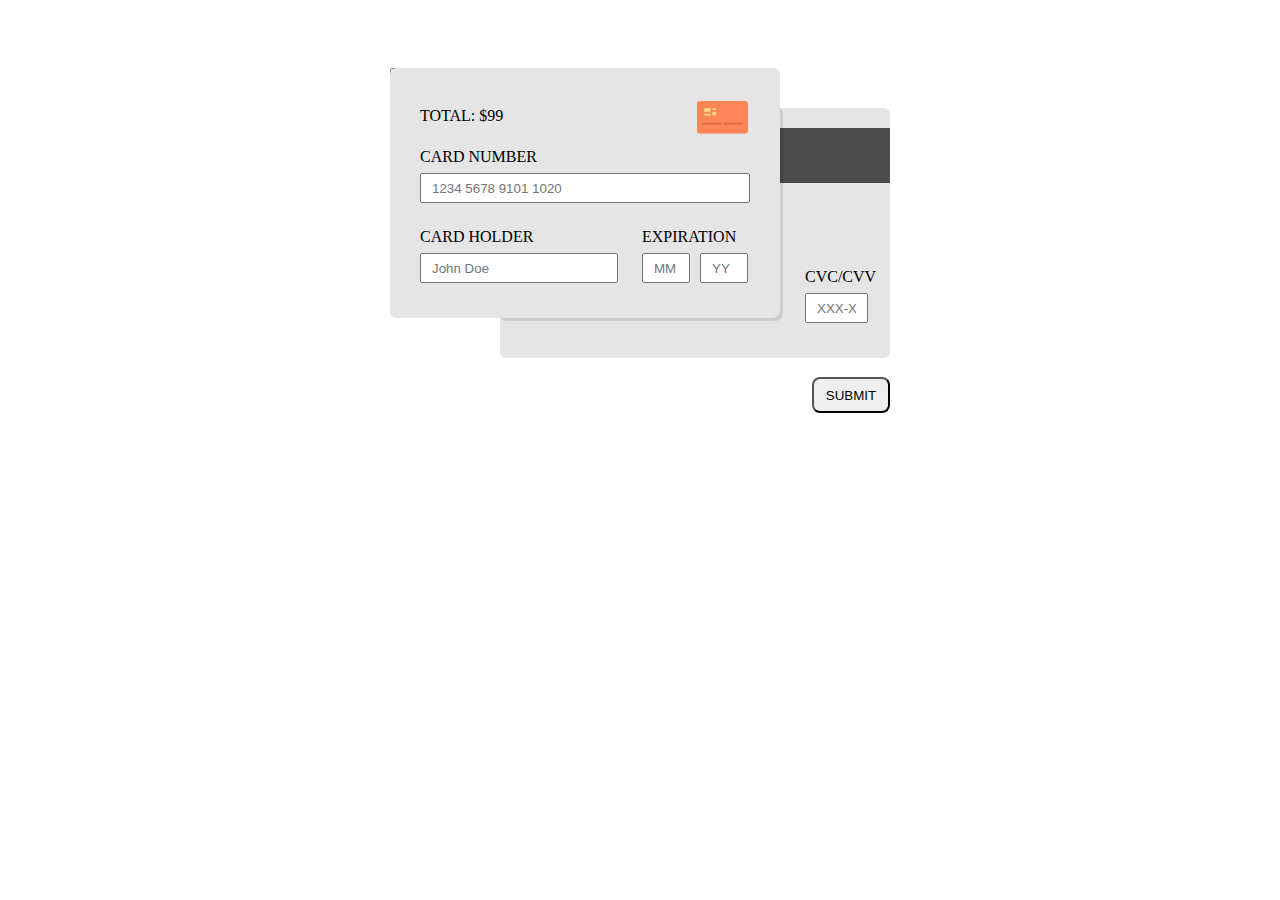
<file: creditcard/index.html>
<!DOCTYPE html>
<html lang="en">

<head>
  <meta charset="UTF-8">
  <meta name="viewport" content="width=device-width, initial-scale=1.0">
  <title>Credit Card Form</title>
  <meta name="description" content="Credit Card website">
  <link rel="stylesheet" href="styles.css">
  <link rel="icon" href="favicon.svg">
  <meta name="author" content="Sean Durand">
</head>

<body>
  <div id="container">
    <div id="front-card">
      <div id="shadow"></div>
      <div id="image-container">
        <span id="total">Total: $99</span>
        <img class="card-image"
          src="[data-uri]"
          height="55px">
      </div>
      <label for="number">Card Number</label>
      <input type="text" id="number" placeholder="1234 5678 9101 1020" maxlength="16" required>
      <div id="name-container">
        <label for="name">Card Holder</label>
        <input type="text" id="name" placeholder="John Doe" required />
      </div>
      <div id="exp-container">
        <label for="exp">
          Expiration
        </label>
        <input id="month" type="text" placeholder="MM" maxlength="2" required>
        <input id="year" type="text" placeholder="YY" maxlength="2" required>
      </div>
      <div id="cvc-container">
        <label for="cvc"> CVC/CVV</label>
        <input id="cvc" placeholder="XXX-X" type="text" minlength="3" maxlength="4" required>
      </div>
    </div>
    <div id="back-card">
      <div id="stripe">
      </div>
    </div>
    <input type="text" id="token" />
    <button type="button" id="submit-btn">Submit</button>
  </div>
</body>

</html>
</file>
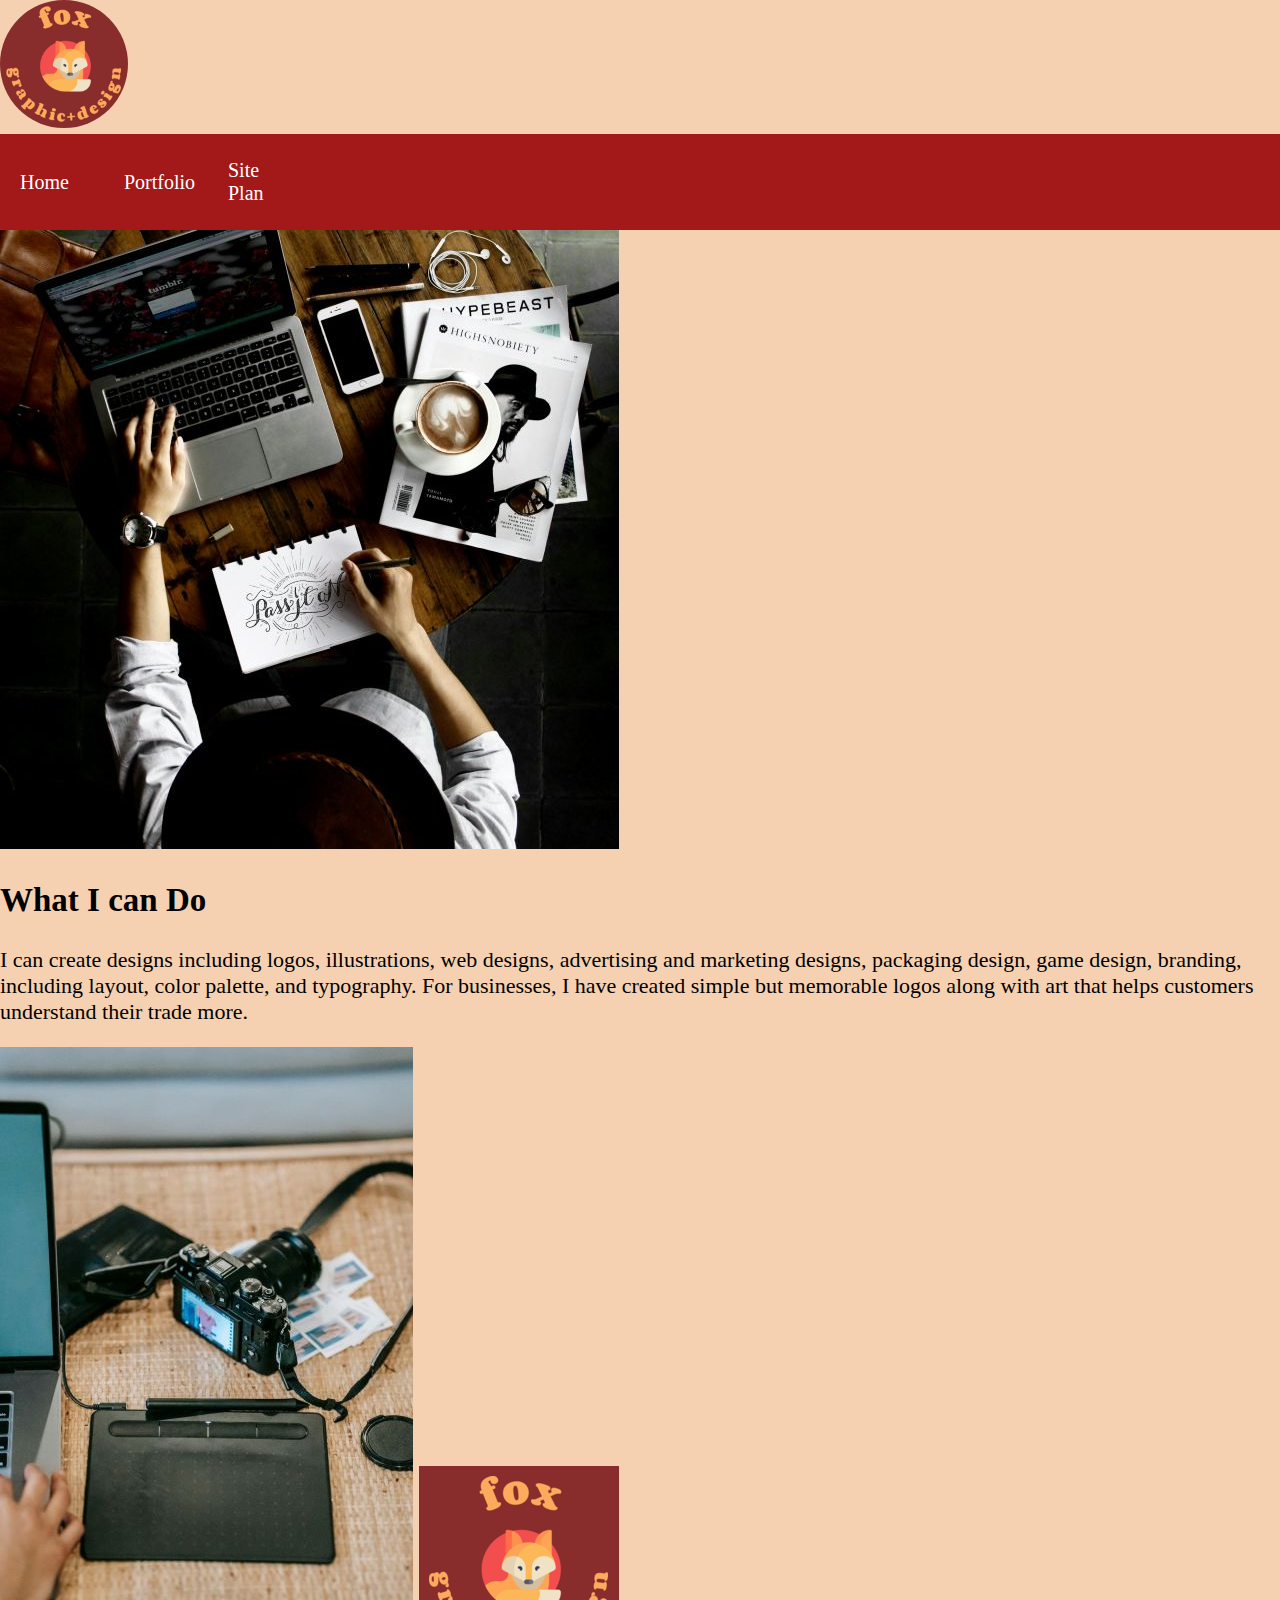
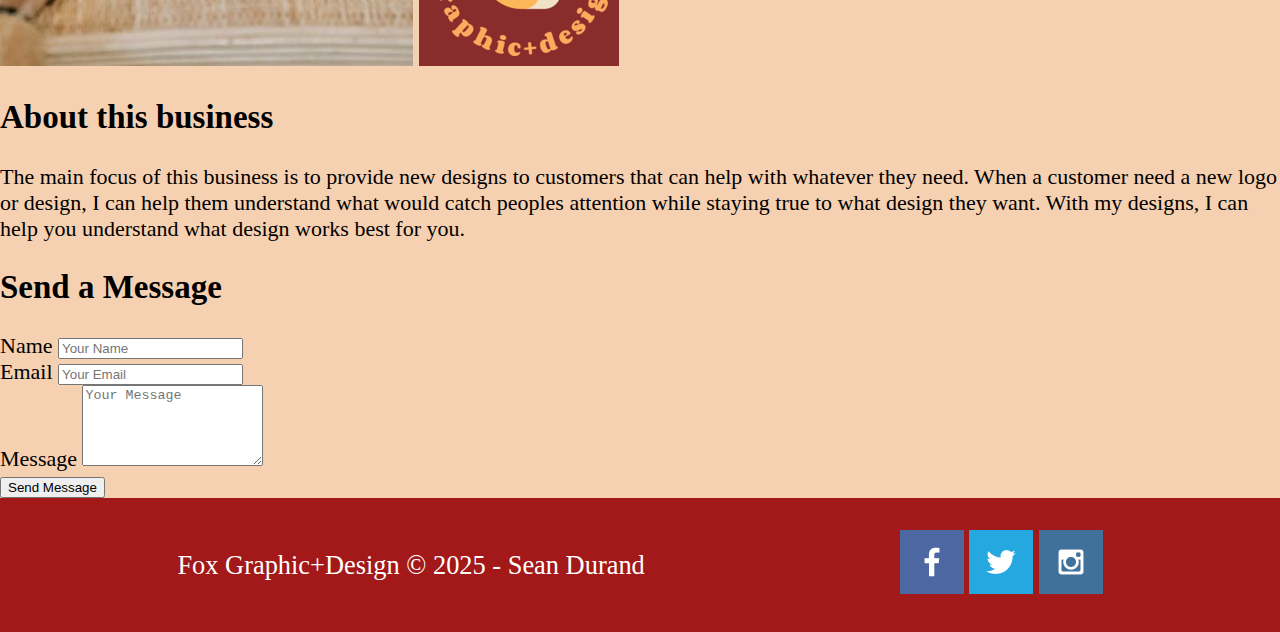
<file: foxgraphic+design/index.html>
<!DOCTYPE html>
<html lang="en">
<head>
    <meta charset="UTF-8">
    <meta http-equiv="X-UA-Compatible" content="IE=edge">
    <meta name="viewport" content="width=device-width, initial-scale=1.0">
    <title>Fox Graphic+Design | Home</title>
    <link rel="stylesheet" href="styles.css">
    <script src="main.js" defer></script>
</head>
<body>
    <div id="content">  
        <header>
            <a id="logo_link" href="index.html">
                <img class="logo" src="images/logo.png"  alt="Fox Graphic+Design"> 
            </a>
            <nav>
                <a href="index.html">Home</a>
                <a href="portfolio.html">Portfolio</a>
                <a href="site-plan.html">Site Plan</a>
            </nav>
        </header>
        </div>
        <main class="home-grid">
                <img class="logo-img" src="images\pexels-knownasovan-57690.jpg" alt="Logo design">
                <h2>What I can Do</h2>
                <p>I can create designs including logos, illustrations, web designs, advertising and marketing designs, packaging design, game design, branding, including layout, color palette, and typography. For businesses, I have created simple but memorable logos along with art that helps customers understand their trade more.
                </p>
                <img class="graphic-img" src="images/pexels-liza-summer-6347954.jpg" alt="Graphic+Design">
                <img class="icon" src="images/logo.png" alt="Company logo">
                <h2>About this business</h2>
                <p>The main focus of this business is to provide new designs to customers that can help with whatever they need.
                     When a customer need a new logo or design, I can help them understand what would catch peoples attention while staying true to what design they want. With my designs, I can help you understand what design works best for you.
                </p>
            </section>
        </div>
        
        <div class="contact">
        <h2>Send a Message</h2>
        <form id="sendmessage">
        <div class="messagename">
              <label for="name">Name</label>
              <input type="text"
                    id="name" 
                   name="name"  
                   placeholder="Your Name" required>
         <span class="unfinishedmessage" id="nameisunfinished"></span>
        </div>

        <div class="messageemail">
                <label for="email">Email</label>
                <input type="email"
                    id="emailaddress" 
                    name="email" 
                       placeholder="Your Email" required>
                <span class="unfinishedmessage" id="emailisunfinished"></span>
        </div>

        <div class="form-group">
                <label for="message">Message</label>
                <textarea id="message" 
                          name="message" 
                          placeholder="Your Message" 
                          rows="5" required></textarea>
                <span class="unfinishedmessage" 
                      id="messageisunfinished"></span>
        </div>
            <button type="submit" 
                    class="submit-button">
              Send Message
            </button>
        </form>
        </div>
            <footer>
            <p>Fox Graphic+Design &copy; 2025 - Sean Durand</p>
            <div class="social">
                <a href="https://facebook.com" target="_blank">
                    <img src="images/facebook.png" alt="fb icon">
                </a>
                <a href="https://twitter.com" target="_blank">
                    <img src="images/twitter.png" alt="twitter icon">
                </a>
                <a href="https://instagram.com" target="_blank">
                    <img src="images/instagram.png" alt="instagram icon">
                </a>
            </div>
        </footer>
    </div>
</body>
</html>
</file>
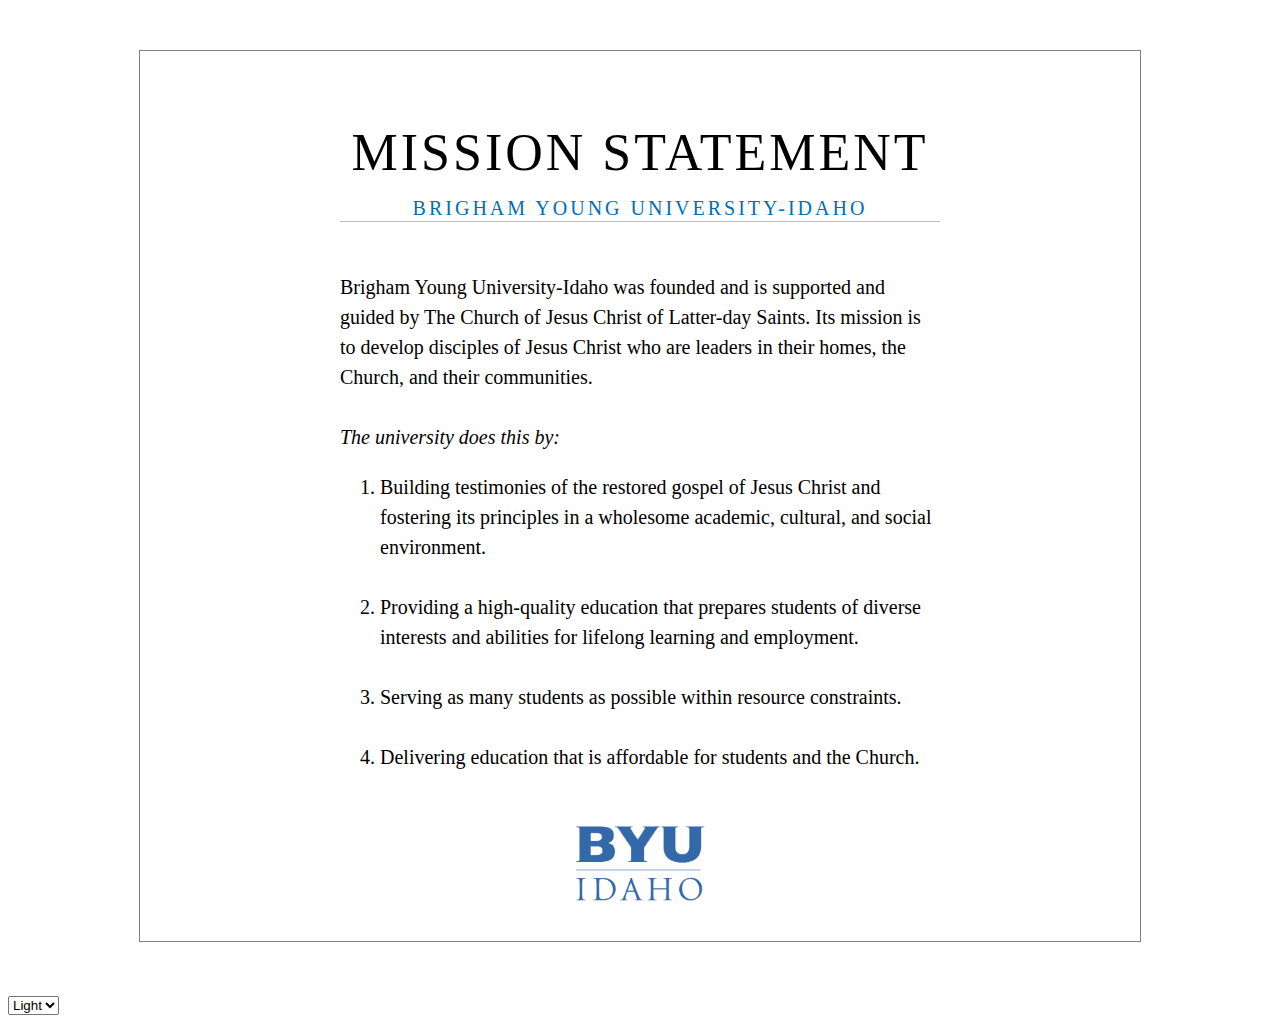
<file: mission/index.html>
<!DOCTYPE html>
<html lang="en">
<head>
    <meta charset="UTF-8">
    <meta name="viewport" content="width=device-width, initial-scale=1.0">
    <meta name="author" content="Joshua Martinez">
    <meta name="description" content="The BYU-I Mission Statement for my WDD130 class at BYU Idaho">
    <link rel="stylesheet" href="style.css">
    <title>WDD131 - Sean Durand</title>
</head>
<body>
<div>
<header>
    <p id=ms>MISSION STATEMENT</p>
    <p id="byui">BRIGHAM YOUNG UNIVERSITY-IDAHO</p>
</header>
<main>
    <p><br>Brigham Young University-Idaho was founded and is supported and<br>guided by The Church of Jesus Christ of Latter-day Saints. Its mission is<br>to develop disciples of Jesus Christ who are leaders in their homes, the<br>Church, and their communities.
<br><br><i>The university does this by:</i></p>
<ol>
    <li>Building testimonies of the restored gospel of Jesus Christ and<br>fostering its principles in a wholesome academic, cultural, and social<br>environment.<br><span class="invisible">-</span></li>
    <li>Providing a high-quality education that prepares students of diverse<br>interests and abilities for lifelong learning and employment.<br><span class="invisible">-</span></li>
    <li>Serving as many students as possible within resource constraints.<br><span class="invisible">-</span></li>
    <li>Delivering education that is affordable for students and the Church.<br><span class="invisible">-</span></li>
</ol>
</main>
<footer>
    <img src="byui-logo_blue.webp" alt="BYUI Logo"/> 
</footer>
</div>
<select>
    <option value="Light">Light</option><option value="Dark">Dark</option>
</select>
</body>
<script type="text/javascript" src="mission.js"></script>
</html>
</file>
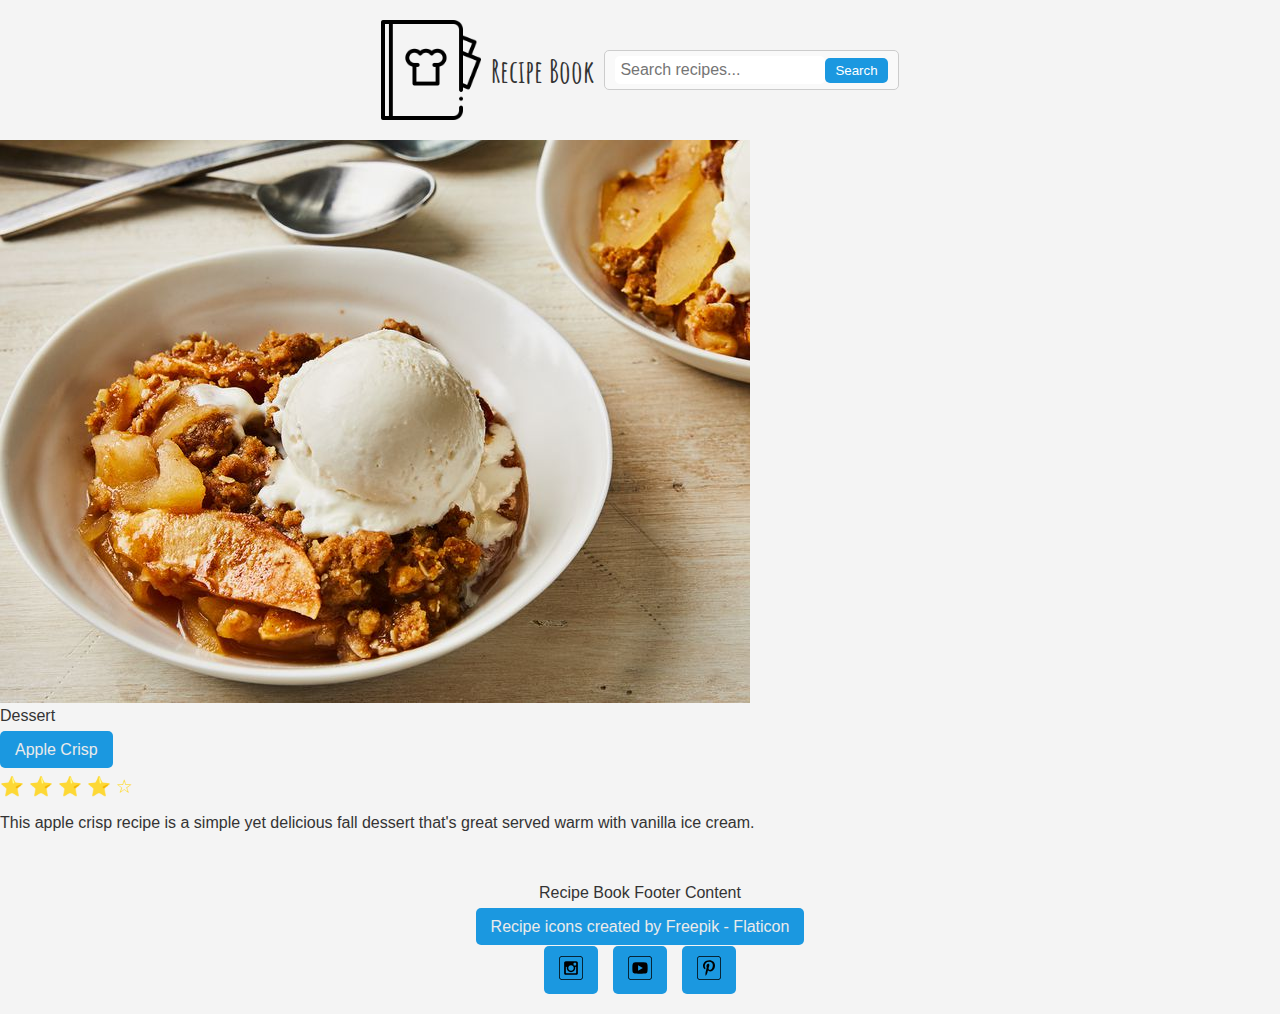
<file: recipes/index.html>
<!DOCTYPE html>
<html lang="en">
<head>
    <meta charset="UTF-8">
    <meta name="viewport" content="width=device-width, initial-scale=1.0">
    <meta http-equiv="X-UA-Compatible" content="ie=edge">
    <title>Recipe Book</title>
    <link rel="stylesheet" href="recipes.css">
    <script src="main.js" type="module"></script>
    <meta property="og:title" content="Recipe Book">
    <meta property="og:type" content="website" />
    <meta property="og:description" content="Website to find some great recipes!">
    <meta property="og:image" content="https://www.flaticon.com/free-icons/recipe">
    <meta property="og:url" content="https://rosyauto7410209.github.io/wdd131/recipes/index.html">
    <meta name="twitter:card" content="summary_large_image">
</head>
<body>
    <header>
        <img src="images/recipe-book.png" alt="Recipe Book Logo" class="logo">
        <h1>Recipe Book</h1>
        <form id="search-form" action="#" method="GET">
            <input type="text" id="search-input" placeholder="Search recipes..." aria-label="Search recipes">
            <button type="submit" aria-label="Submit search">Search</button>
        </form>
    </header>
<div class="container">
    <main>
        </div>
        <div id="recipecontainer">
            <img src="images/apple-crisp.jpg" alt="Picture of apple crisp">
            <div id="recipeinfo">
                <div id="tagscontainer">
                    <div class="tag">Dessert</div>
                </div>
                <p id="recipename"><a  href="#">
                    Apple Crisp
                </a></p>
                <span
                    class="rating"
                    role="img"
                    aria-label="Rating: 4 out of 5 stars"
                >
                    <span aria-hidden="true" class="icon-star">⭐</span>
                    <span aria-hidden="true" class="icon-star">⭐</span>
                    <span aria-hidden="true" class="icon-star">⭐</span>
                    <span aria-hidden="true" class="icon-star-empty">⭐</span>
                    <span aria-hidden="true" class="icon-star-empty">☆</span>
                </span>
                <p id="recipedescription">This apple crisp recipe is a simple yet delicious fall dessert that's great served warm with vanilla ice cream.</p>
            </div>
        </div>
    </main>
</div>

    <!-- Footer Section -->
    <footer>
        <p>Recipe Book Footer Content</p>
        <p><a href="https://www.flaticon.com/free-icons/recipe" title="recipe icons">Recipe icons created by Freepik - Flaticon</a></p>
        <div class="social">
            <a href="#"><img src="images/instagram_icon.svg" alt="Instagram Icon"></a>
            <a href="#"><img src="images/youtube_icon.svg" alt="YouTube Icon"></a>
            <a href="#"><img src="images/pinterest_icon.svg" alt="Pinterest Icon"></a>
        </div>
    </footer>

    
    <script src="main.js" type="module"></script>
    <script src="recipes.mjs" type="module"></script>

</body>
</html>
</file>
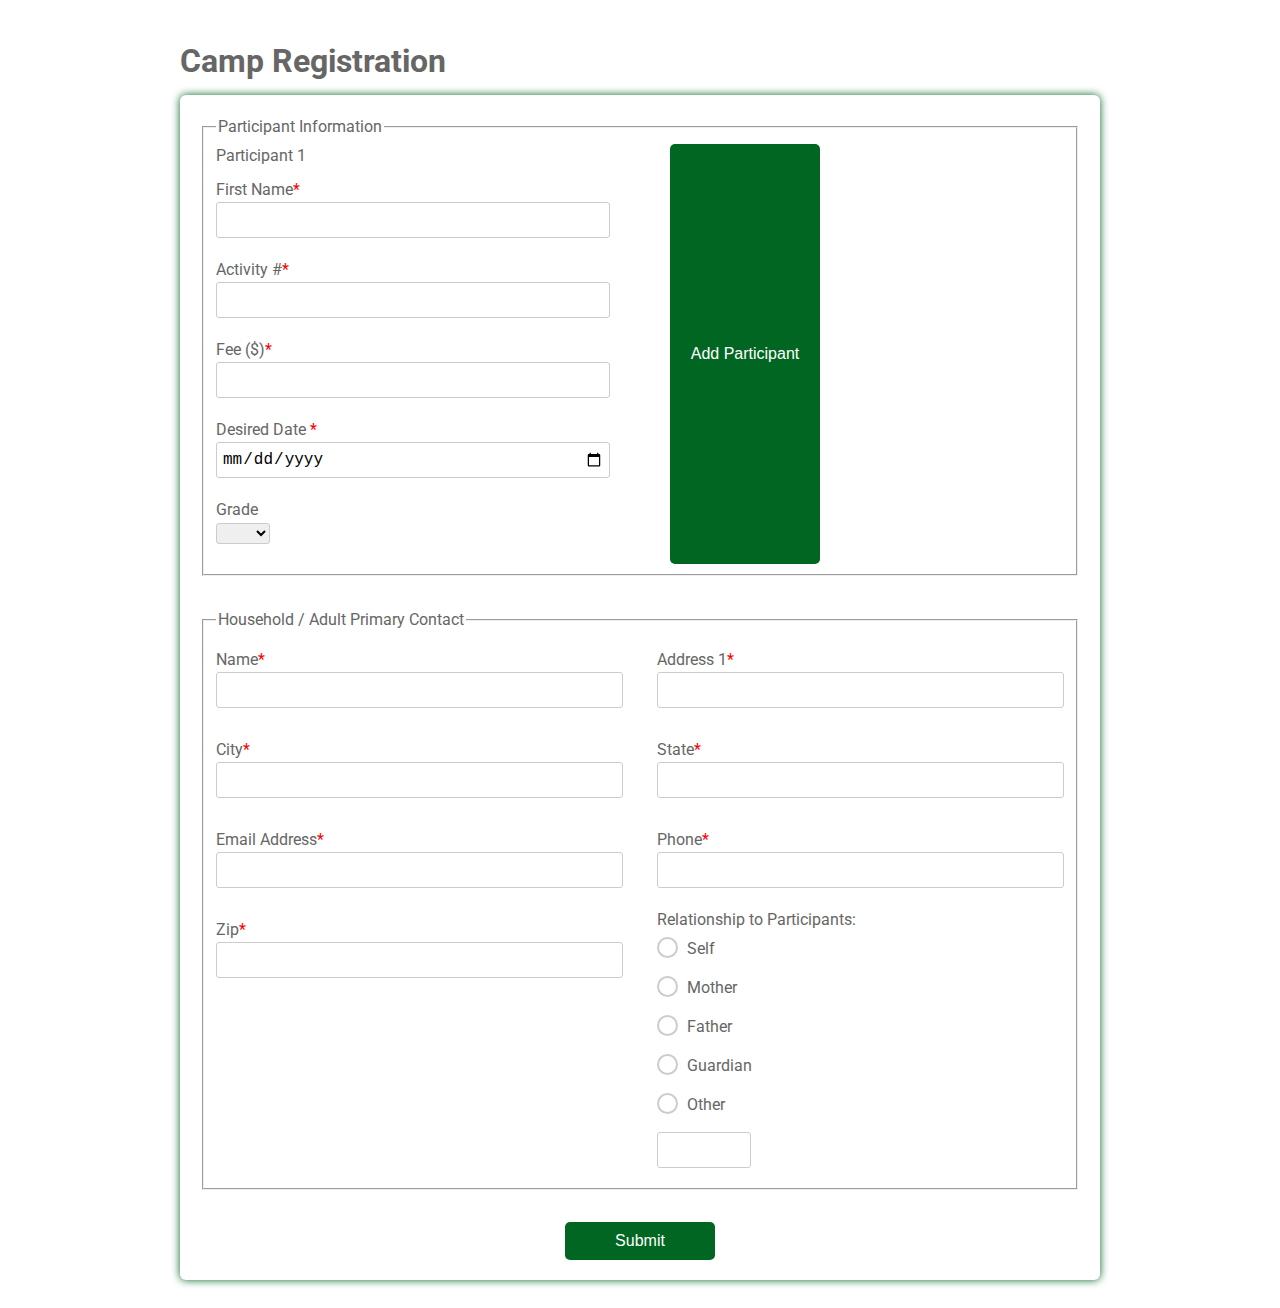
<file: register/index.htm>
<!DOCTYPE html>
<html>
  <!-- Example based off of https://www.w3docs.com/learn-html/html-form-templates.html -->
  <head>
    <title>Camp Registration</title>
    <link
      href="https://fonts.googleapis.com/css?family=Roboto:300,400,500,700"
      rel="stylesheet"
    />
    <link rel="stylesheet" href="register.css" />
  </head>
  <body>
    <div class="testbox">
      <h1>Camp Registration</h1>
      <form>
        <fieldset class="participants">
          <legend>Participant Information</legend>
          <section class="participant1">
            <p>Participant 1</p>
            <div class="item">
              <label for="fname"> First Name<span>*</span></label>
              <input id="fname" type="text" name="fname" value="" required />
            </div>
            <div class="item activities">
              <label for="activity">Activity #<span>*</span></label>
              <input id="activity" type="text" name="activity" />
            </div>
            <div class="item">
              <label for="fee">Fee ($)<span>*</span></label>
              <input id="fee" type="number" name="fee" />
            </div>
            <div class="item">
              <label for="date">Desired Date <span>*</span></label>
              <input id="date" type="date" name="date" />
            </div>
            <div class="item">
              <p>Grade</p>
              <select>
                <option selected value="" disabled selected></option>
                <option value="1">1st</option>
                <option value="2">2nd</option>
                <option value="3">3rd</option>
                <option value="4">4th</option>
                <option value="5">5th</option>
                <option value="6">6th</option>
                <option value="7">7th</option>
                <option value="8">8th</option>
                <option value="9">9th</option>
                <option value="10">10th</option>
                <option value="11">11th</option>
                <option value="12">12th</option>
              </select>
            </div>
          </section>
          <button type="button" id="add">Add Participant</button>
        </fieldset>

        <fieldset>
          <legend>Household / Adult Primary Contact</legend>
          <div class="columns">
            <div class="item">
              <label for="adult_name">Name<span>*</span></label>
              <input id="adult_name" type="text" name="adult_name" />
            </div>

            <div class="item">
              <label for="address1">Address 1<span>*</span></label>
              <input id="address1" type="text" name="address1" />
            </div>

            <div class="item">
              <label for="city">City<span>*</span></label>
              <input id="city" type="text" name="city" />
            </div>
            <div class="item">
              <label for="state">State<span>*</span></label>
              <input id="state" type="text" name="state" />
            </div>
            <div class="item">
              <label for="eaddress">Email Address<span>*</span></label>
              <input id="eaddress" type="text" name="eaddress" />
            </div>
            <div class="item">
              <label for="phone">Phone<span>*</span></label>
              <input id="phone" type="tel" name="phone" />
            </div>
            <div class="item">
              <label for="zip">Zip<span>*</span></label>
              <input id="zip" type="text" name="zip" />
            </div>

            <div class="question">
              <label>Relationship to Participants:</label>
              <div class="question-answer">
                <div>
                  <input
                    type="radio"
                    value="self"
                    id="radio_3"
                    name="relationship"
                  />
                  <label for="radio_3" class="radio"><span>Self</span></label>
                </div>
                <div>
                  <input
                    type="radio"
                    value="mother"
                    id="radio_4"
                    name="relationship"
                  />
                  <label for="radio_4" class="radio"><span>Mother</span></label>
                </div>
                <div>
                  <input
                    type="radio"
                    value="father"
                    id="radio_5"
                    name="relationship"
                  />
                  <label for="radio_5" class="radio"><span>Father</span></label>
                </div>
                <div>
                  <input
                    type="radio"
                    value="guardian"
                    id="radio_6"
                    name="relationship"
                  />
                  <label for="radio_6" class="radio"
                    ><span>Guardian</span></label
                  >
                </div>
                <div>
                  <input
                    type="radio"
                    value="other"
                    id="radio_7"
                    name="relationship"
                  />
                  <label for="radio_7" class="radio"><span>Other</span></label>
                  <input type="text" />
                </div>
              </div>
            </div>
          </div>
        </fieldset>
        <div class="btn-block">
          <button type="submit" id="submitButton">Submit</button>
        </div>
      </form>
      <section id="summary"></section>
    </div>
  </body>
</html>
</file>
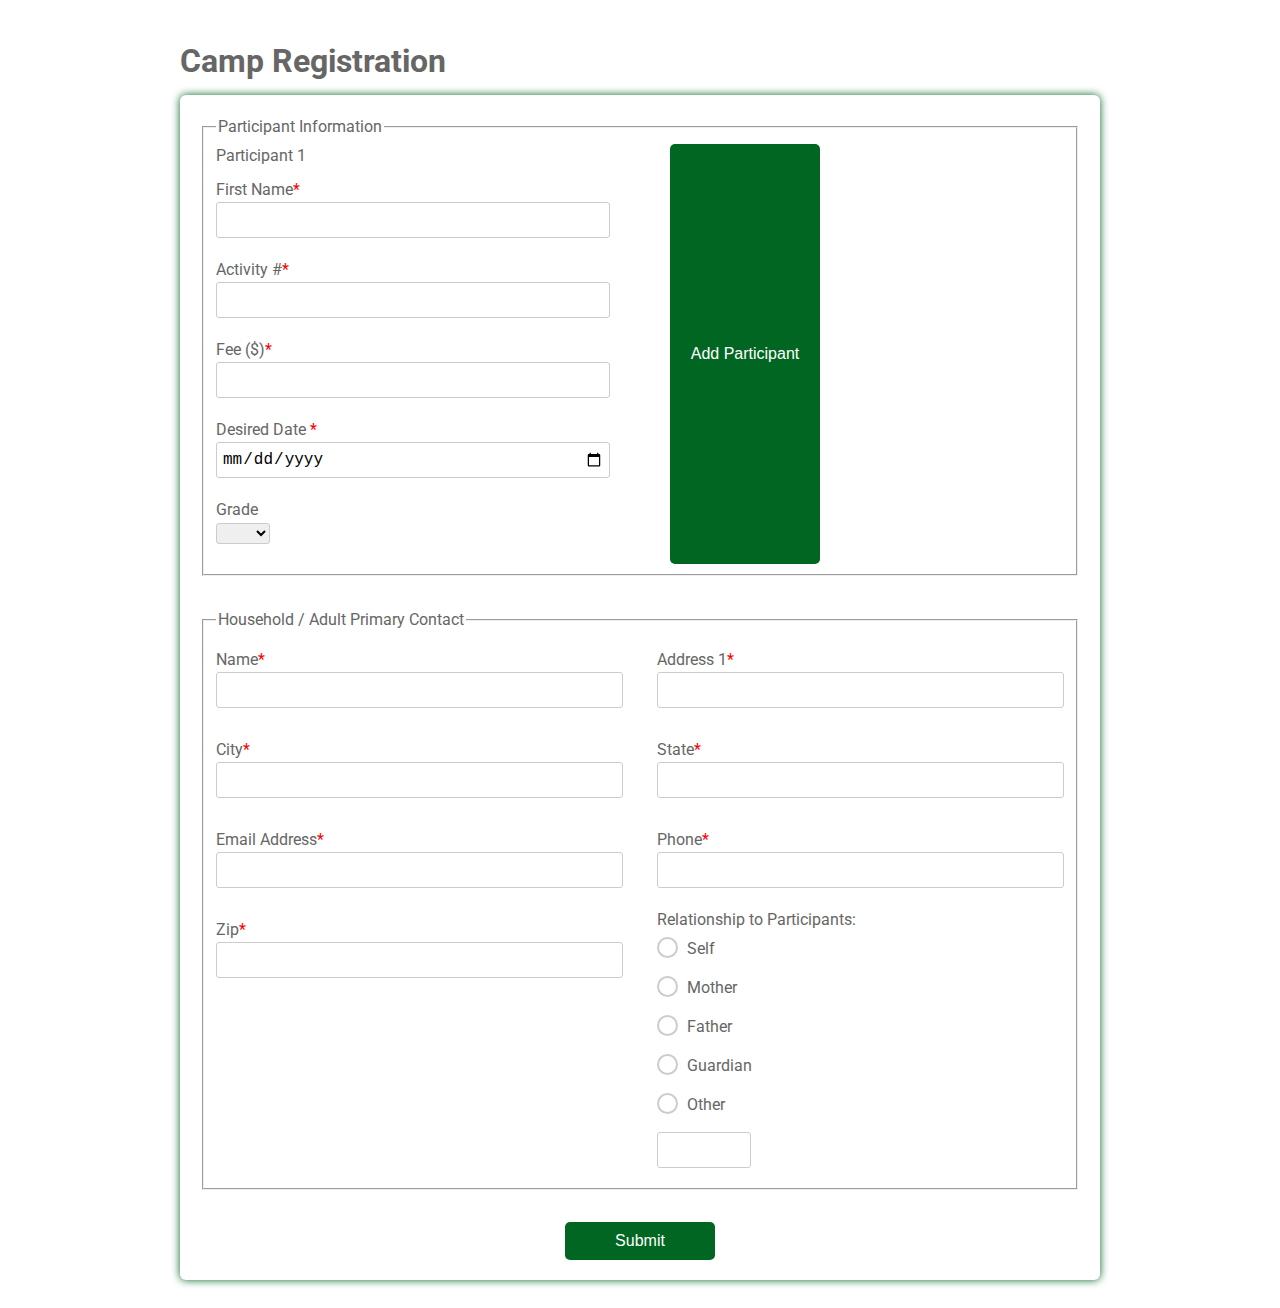
<file: register/index.html>
<!DOCTYPE html>
<html>
  <head>
    <title>Camp Registration</title>
    <link
      href="https://fonts.googleapis.com/css?family=Roboto:300,400,500,700"
      rel="stylesheet"/>
    <link rel="stylesheet" href="register.css" />
    <script src="register.js"></script>
  </head>
  <body>
    <div class="testbox">
      <h1>Camp Registration</h1>
      <form>
        <fieldset class="participants">
          <legend>Participant Information</legend>
          <section class="participant1">
            <p>Participant 1</p>
            <div class="item">
              <label for="fname"> First Name<span>*</span></label>
              <input id="fname" type="text" name="fname" value="" required />
            </div>
            <div class="item activities">
              <label for="activity">Activity #<span>*</span></label>
              <input id="activity" type="text" name="activity" />
            </div>
            <div class="item">
              <label for="fee">Fee ($)<span>*</span></label>
              <input id="fee" type="number" name="fee" />
            </div>
            <div class="item">
              <label for="date">Desired Date <span>*</span></label>
              <input id="date" type="date" name="date" />
            </div>
            <div class="item">
              <p>Grade</p>
              <select>
                <option selected value="" disabled selected></option>
                <option value="1">1st</option>
                <option value="2">2nd</option>
                <option value="3">3rd</option>
                <option value="4">4th</option>
                <option value="5">5th</option>
                <option value="6">6th</option>
                <option value="7">7th</option>
                <option value="8">8th</option>
                <option value="9">9th</option>
                <option value="10">10th</option>
                <option value="11">11th</option>
                <option value="12">12th</option>
              </select>
            </div>
          </section>
          <button type="button" id="addperson">Add Participant</button>
        </fieldset>

        <fieldset>
          <legend>Household / Adult Primary Contact</legend>
          <div class="columns">
            <div class="item">
              <label for="adult_name">Name<span>*</span></label>
              <input id="adult_name" type="text" name="adult_name" />
            </div>

            <div class="item">
              <label for="address1">Address 1<span>*</span></label>
              <input id="address1" type="text" name="address1" />
            </div>

            <div class="item">
              <label for="city">City<span>*</span></label>
              <input id="city" type="text" name="city" />
            </div>
            <div class="item">
              <label for="state">State<span>*</span></label>
              <input id="state" type="text" name="state" />
            </div>
            <div class="item">
              <label for="eaddress">Email Address<span>*</span></label>
              <input id="eaddress" type="text" name="eaddress" />
            </div>
            <div class="item">
              <label for="phone">Phone<span>*</span></label>
              <input id="phone" type="tel" name="phone" />
            </div>
            <div class="item">
              <label for="zip">Zip<span>*</span></label>
              <input id="zip" type="text" name="zip" />
            </div>

            <div class="question">
              <label>Relationship to Participants:</label>
              <div class="question-answer">
                <div>
                  <input
                    type="radio"
                    value="self"
                    id="radio_3"
                    name="relationship"
                  />
                  <label for="radio_3" class="radio"><span>Self</span></label>
                </div>
                <div>
                  <input
                    type="radio"
                    value="mother"
                    id="radio_4"
                    name="relationship"
                  />
                  <label for="radio_4" class="radio"><span>Mother</span></label>
                </div>
                <div>
                  <input
                    type="radio"
                    value="father"
                    id="radio_5"
                    name="relationship"
                  />
                  <label for="radio_5" class="radio"><span>Father</span></label>
                </div>
                <div>
                  <input
                    type="radio"
                    value="guardian"
                    id="radio_6"
                    name="relationship"
                  />
                  <label for="radio_6" class="radio"
                    ><span>Guardian</span></label
                  >
                </div>
                <div>
                  <input
                    type="radio"
                    value="other"
                    id="radio_7"
                    name="relationship"
                  />
                  <label for="radio_7" class="radio"><span>Other</span></label>
                  <input type="text" />
                </div>
              </div>
            </div>
          </div>
        </fieldset>
        <div class="btn-block">
          <button type="submit" id="submitButton">Submit</button>
        </div>
      </form>
      <section id="summary"></section>
    </div>
  </body>
</html>
</file>
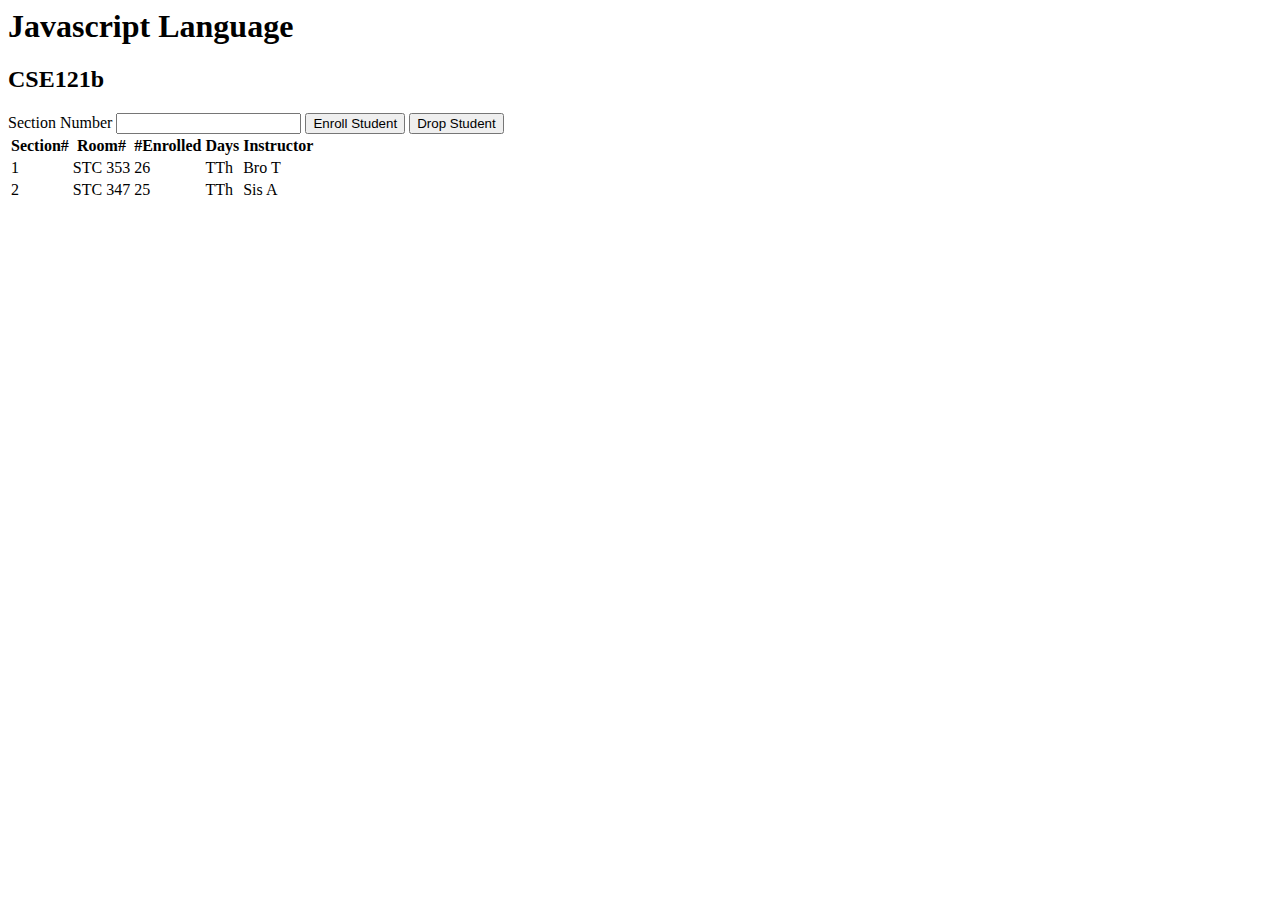
<file: courses.html>
<html lang="en">
  <head>
    <meta charset="UTF-8" />
    <meta http-equiv="X-UA-Compatible" content="IE=edge" />
    <meta name="viewport" content="width=device-width, initial-scale=1.0" />
    <title>Courses and sections</title>
    <script src="courses.js" defer></script>
  </head>
  <body>
    <h1 id="courseName"></h1>
    <h2 id="courseCode"></h2>
    <label for="sectionNumber">Section Number</label>
    <input id="sectionNumber" />
    <button id="enrollStudent">Enroll Student</button>
    <button id="dropStudent">Drop Student</button>

    <table>
      <thead>
        <tr>
          <th>Section#</th>
          <th>Room#</th>
          <th>#Enrolled</th>
          <th>Days</th>
          <th>Instructor</th>
        </tr>
      </thead>
      <tbody id="sections"></tbody>
    </table>
  </body>
</html>
</file>
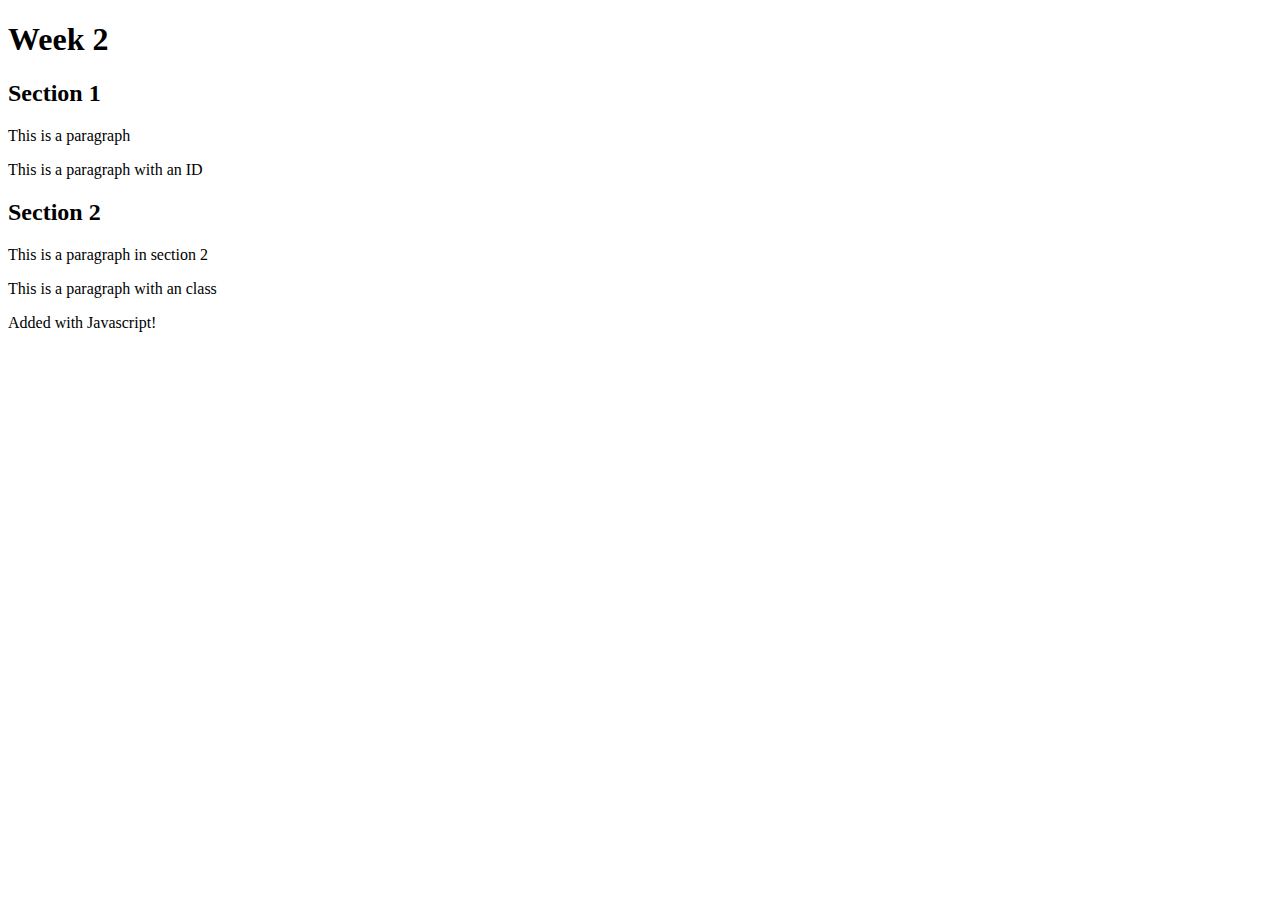
<file: dom-basics.html>
<!-- dom-basics.html -->
<!DOCTYPE html>
<html lang="en">
  <head>
    <meta charset="UTF-8" />
    <meta name="viewport" content="width=device-width, initial-scale=1.0" />
    <title>Week 2</title>
    <script src="dom-basics.js" defer></script>
  </head>
  <body>
    <h1>Week 2</h1>
    <section>
      <h2>Section 1</h2>
      <p>This is a paragraph</p>
      <p id="p2">This is a paragraph with an ID</p>
    </section>
    <section>
      <h2>Section 2</h2>
      <div>
        <p>This is a paragraph in section 2</p>
        <p class="green">This is a paragraph with an class</p>
      </div>
    </section>
  </body>
</html>
</file>
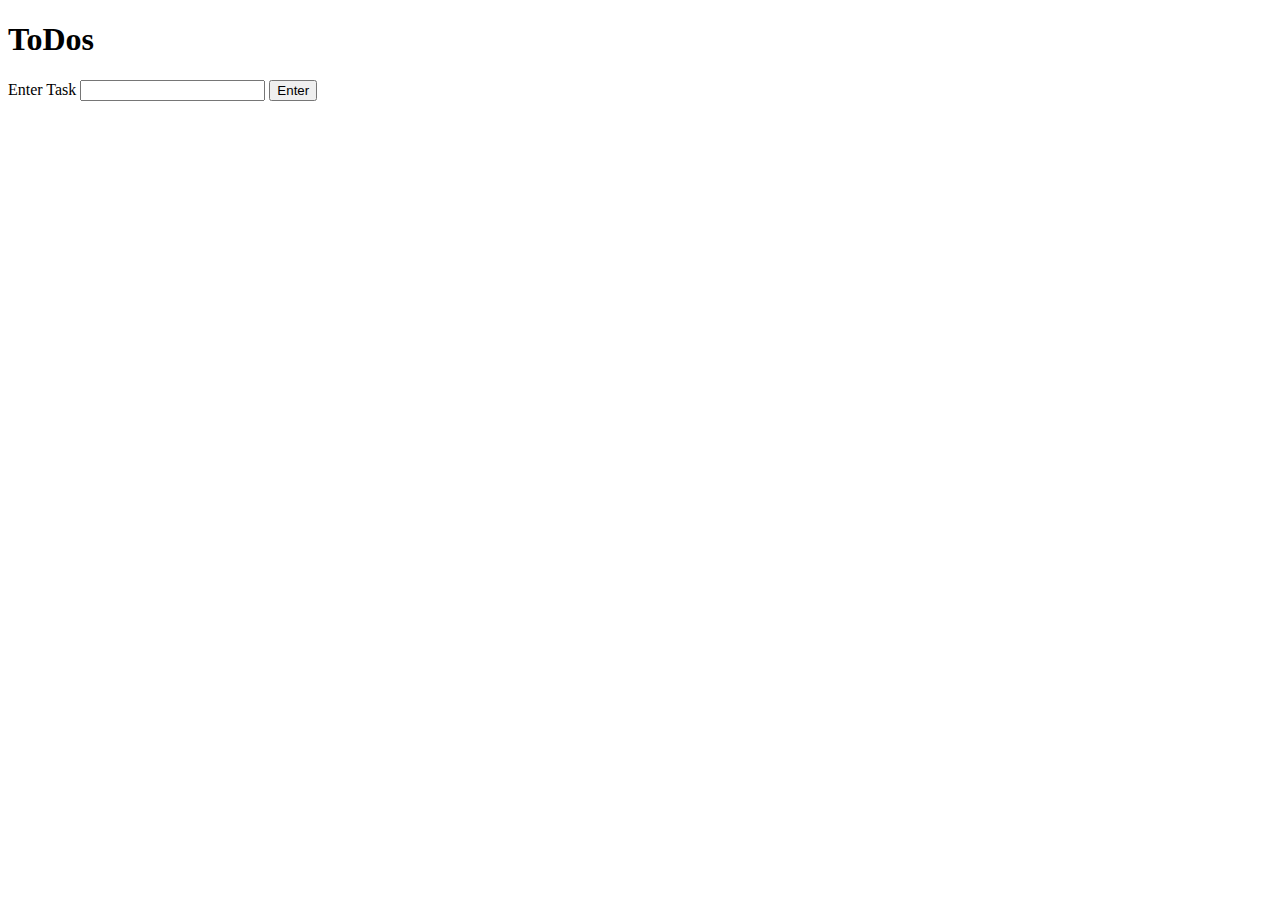
<file: events.html>
<!-- events.html -->
<!DOCTYPE html>
<html lang="en">
  <head>
    <meta charset="UTF-8" />
    <meta http-equiv="X-UA-Compatible" content="IE=edge" />
    <meta name="viewport" content="width=device-width, initial-scale=1.0" />
    <title>Events practice: ToDos</title>
    <style>
      .todos {
        width: 300px;
      }
      .todos > li {
        display: flex;
        justify-content: space-between;
        align-items: center;
        border: 1px solid;
        padding: 0.5em;
      }
      .todos p {
        margin: 0;
      }
      .todos span {
        cursor: pointer;
      }
      .strike {
        text-decoration: line-through;
        color: gray;
      }
    </style>
  </head>
  <body>
    <h1>ToDos</h1>
    <section>
      <label for="todo">Enter Task</label>
      <input name="todo" id="todo" />
      <button id="submitTask">Enter</button>
    </section>
    <ul id="todoList" class="todos"></ul>
    <script src="events.js"></script>
  </body>
</html>
</file>
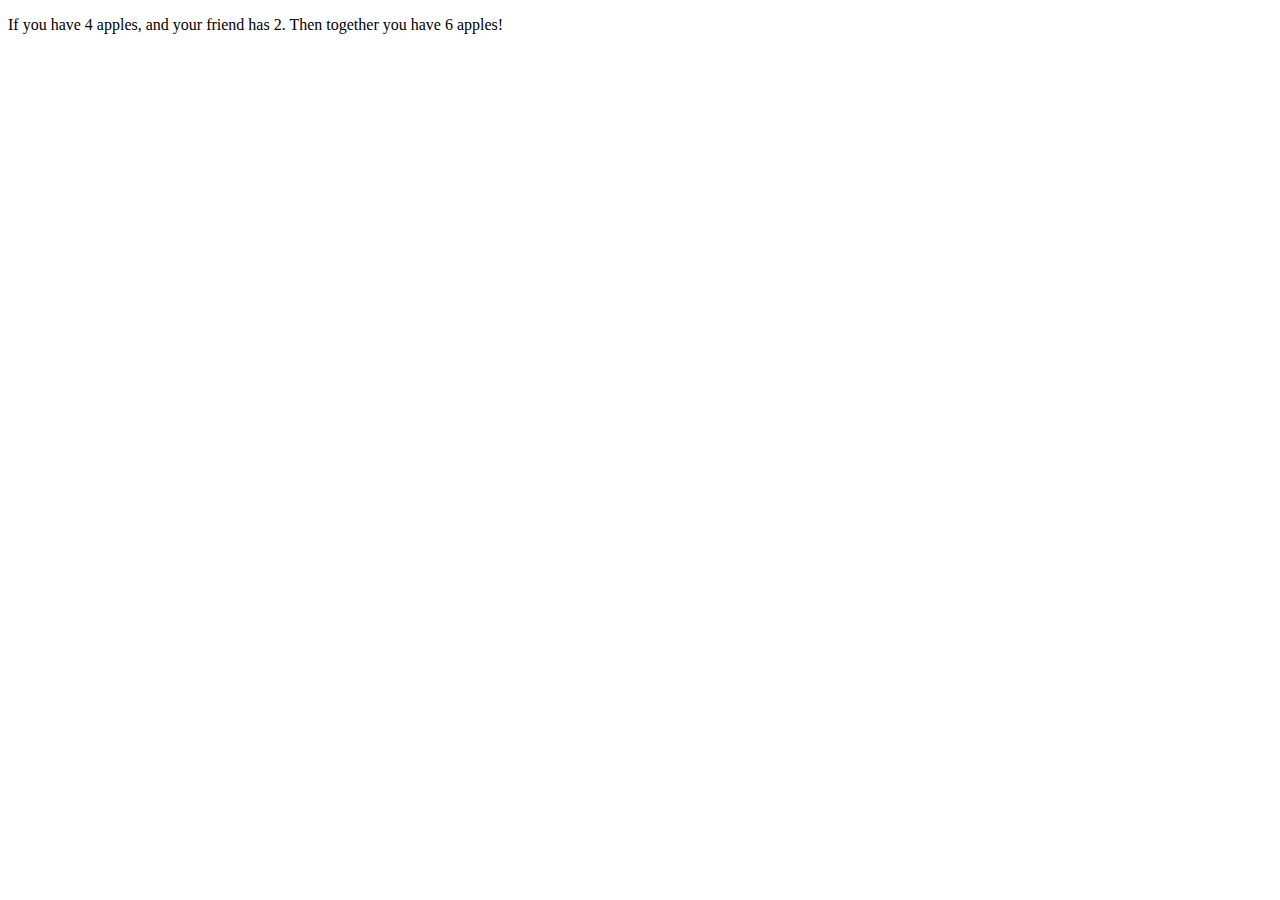
<file: example.html>
<!DOCTYPE html>
<html lang="en">
  <head>
    <meta charset="UTF-8" />
    <meta name="viewport" content="width=device-width, initial-scale=1.0" />
    <title>Running JS solution</title>
    <script src="example.js" defer></script>
  </head>
  <body>
    <p>
      If you have <span id="myAppleElement"></span> apples, and your friend has
      <span id="friendAppleElement"></span>. Then together you have
      <span id="totalApplesElement"></span> apples!
    </p>
  </body>
</html>
</file>
<file: creditcard/styles.css>
body {
  padding: 60px 0;
  text-transform: uppercase;
}

#container {
  margin: auto;
  width: 500px;
  height: 290px;
  position: relative;
}

input {
  height: 30px;
  padding: 0 10px;
  margin: 0 0 25px;
  box-sizing: border-box;
}

#front-card {
  position: absolute;
  background-color: #e5e5e5;
  width: 390px;
  height: 250px;
  border-radius: 6px;
  padding: 20px 30px 0;
  box-sizing: border-box;
}

#back-card {
  top: 40px;
  right: 0;
  z-index: -2;
  position: absolute;
  background-color: #e5e5e5;
  width: 390px;
  height: 250px;
  border-radius: 6px;
  padding: 20px 30px 0;
  box-sizing: border-box;
}

#shadow {
  position: absolute;
  right: 0;
  width: 284px;
  height: 214px;
  top: 36px;
  border-radius: 8px;
  box-shadow: 3px 3px 0 rgba(0, 0, 0, 0.1);
}

#month {
  width: 45% !important;
}

label {
  display: block;
  margin: 0 auto 7px;
}

#exp-container {
  margin-left: 20px;
  width: 32%;
  display: inline-block;
}

#number,
#name {
  width: 100%;
}

#stripe {
  width: 100%;
  height: 55px;
  background-color: #4b4b4b;
  position: absolute;
  right: 0;
}

#year {
  width: 45%;
  float: right;
}

#name-container {
  width: 60%;
  display: inline-block;
}
#cvc-container {
  position: absolute;
  width: 115px;
  right: -120px;
  bottom: -5px;
  padding-left: 20px;
  box-sizing: border-box;
}
#cvc-container p {
  font-size: 6px;
  text-transform: uppercase;
  opacity: 0.6;
  letter-spacing: .5px;
}
#image-container {
  width: 100%;
  position: relative;
  height: 55px;
  margin-bottom: 5px;
  line-height: 55px;
}
#image-container img {
  position: absolute;
  right: 0;
  top: 0;
}
#cvc {
  width: 63px;
  margin-bottom: 0;
}
#submit-btn {
  position: absolute;
  bottom: -55px;
  right: 0;
  width: 78px;
  border-radius: 8px;
  height: 36px;
  text-transform: uppercase;
}
</file>
<file: foxgraphic+design/styles.css>
@import url('https://fonts.googleapis.com/css?family=IM+Fell+French+Canon+SC|Lato');

.logo{
    width: 10%;
    border-radius: 50%;
}
nav{
  background-color: #a31818;
  display: flex;
  align-items: center;
}
nav a{
  font-size: 20px;
  padding: 25px 20px;
  display: block;
  align-items: center;
  text-decoration: none;
  color: white;
  width: 5%;
}
nav a:hover{
  background-color: #ffd995;
}
nav img:hover{
  background-color: #ffd995;
}

body {
    height: 100%;
    background-color: #f6d1b1;
    font-family: "EB Garamond", serif;
    font-size: 22px;
    margin: 0;
    padding: 0;
}
footer{
  background-color: #a31818;
  color: white;
  padding: 25px 50px;
  /* padding-top: 15px; */
  /* margin-top: 200px; */
  display: flex;
  justify-content: space-around;
  align-items: center;
}
footer a{
  color: white;
  text-decoration: none;
}
footer a:hover{
  color: white;
  text-decoration: none;
}

footer .social img{
  height: 64px;
  width: 64px;
}
footer p {
  font-size: 1.2em;
}    
footer p a:hover{
  text-decoration: none;;
}
</file>
<file: mission/style.css>
body {
    font-family: 'Times New Roman', Times, serif;
    font-size: 20px;
}
div {
    max-width: 600px;
    margin: 50px auto;
    border: solid grey;
    border-width: 1px;
    padding: 20px 200px 30px 200px;
}
header {
    text-align: center;
    border-bottom: solid rgb(191, 191, 191) 1px;
}
#ms {
    font-size: 52px;
    letter-spacing: 3px;
    margin-bottom: -5px;
}
#byui {
    color: #006EB6;
    letter-spacing: 3px;
    margin-bottom: 1px;
}
main {
    line-height: 1.5;
}
.invisible{
    visibility: hidden;
}
footer {
    align-items: center;
} 
img {
    width: 150px;
    padding-left: 225px;
}
.dark {
    background-color: #333;
    color: #f9f9f9;
}
.dark #byui {
    color: rgb(127, 213, 242);
}
</file>
<file: recipes/recipes.css>
@import url("https://fonts.googleapis.com/css2?family=Amatic+SC&display=swap");

:root {
    --primary-color: #1B98E0; 
    --secondary-color: #59c3c3; 
    --text-dark: #333; 
    --text-light: #ebebeb; 
    --primary-font: Arial, Helvetica, sans-serif; 
    --secondary-font: "Amatic SC", cursive; 
}
header {
    display: flex;
    align-items: center;
    justify-content: center;
    gap: 10px;
    padding: 20px;
}


header .logo {
    width: 100px; 
    height: auto; 
}

header h1 {
    font-size: 2rem; 
    margin: 0;
}
#search-form {
    display: flex;
    align-items: center;
    border: 1px solid #ccc;
    padding: 5px 10px;
    border-radius: 5px;
    background-color: #f9f9f9;
}

#search-form input {
    padding: 5px;
    font-size: 1rem;
    border: none;
    border-radius: 5px;
    width: 200px;
}

#search-form button {
    padding: 5px 10px;
    background-color: #1B98E0;
    color: white;
    border: none;
    border-radius: 5px;
    cursor: pointer;
}

#search-form button:hover {
    background-color: #1598d5;
}

body {
    font-family: var(--primary-font);
    background-color: #f4f4f4;
    color: var(--text-dark);
    margin: 0;
    padding: 0;
}

footer {
    text-align: center; 
    padding: 20px;
    background-color: #f4f4f4;
}

footer p {
    font-size: 1rem;
    margin-bottom: 10px;
}


.social {
    display: flex;
    justify-content: center; 
    gap: 15px; 
    margin-top: 10px;
}

.social a img {
    width: 24px; 
    height: 24px; 
    transition: transform 0.3s ease;
}

.social a img:hover {
    transform: scale(1.1); 
}


h1, h2, h3, h4, h5, h6 {
    font-family: var(--secondary-font), sans-serif;
}

img {
    max-width: 100%; 
    height: auto; 
}
.container {
    padding: 0 15px; 
}

.recipe-list {
    border: 5px solid #070404;
    padding: 20px; 
    margin-bottom: 20px; 
    border-radius: 8px; 
    background-color: #f9f9f9; 
    box-shadow: 0 4px 8px rgba(0, 0, 0, 0.1); 
    width: 100%; 
    box-sizing: border-box; 
}

.recipe-list h2 {
    font-size: 1.5rem;
    margin-bottom: 10px;
}

.recipe-list img {
    max-width: 100%; 
    height: auto; 
    width: 450px; 
    margin: 0 auto; 
    display: block; 
    margin-bottom: 10px;
}

.recipe-list p {
    font-size: 1rem;
    margin-bottom: 15px;
    color: var(--text-dark);
}

.rating {
    display: flex;
    align-items: center;
    gap: 5px;
}

.icon-star, .icon-star-empty {
    font-size: 1.2rem;
    color: #FFD700; 
}

@media (max-width: 600px) {

    .recipe-list {
        display: flex;
        flex-direction: column;
        align-items: center;
    }

    .recipe-list p {
        display: none; 
    }

    .recipe-list h2 {
        font-size: 1.25rem;
    }

    .recipe-list img {
        max-width: 100%;
    }

    @media (min-width: 601px) {
        .recipe-list p {
            display: block; 
        }
    }
}

button, a {
    font-family: var(--primary-font);
    background-color: var(--primary-color);
    color: var(--text-light);
    border: none;
    padding: 10px 15px;
    text-decoration: none;
    border-radius: 5px;
    cursor: pointer;
    transition: background-color 0.3s ease;
}

button:hover, a:hover {
    background-color: var(--secondary-color);
}
</file>
<file: register/register.css>
* {
    box-sizing: border-box;
  }
  body {
    font-family: Roboto, Arial, sans-serif;
    font-size: 16px;
    color: #666;
    line-height: 22px;
  }

  div,
  form,
  input,
  select,
  textarea,
  label,
  p {
    padding: 0;
    margin: 0;
    outline: none;
    font-size: 16px;
    line-height: 24px;
  }

  .testbox {
    padding: 20px;
    max-width: 960px;
    margin: 0 auto;
  }
  form {
    padding: 20px;
    border-radius: 6px;
    background: #fff;
    box-shadow: 0 0 8px #006622;
  }
  fieldset {
    margin-bottom: 2em;
  }
  input,
  select,
  textarea {
    margin-bottom: 10px;
    border: 1px solid #ccc;
    border-radius: 3px;
  }
  input {
    width: 100%;
    padding: 5px;
  }
  input[type="checkbox"] {
    width: auto;
    margin-right: 1em;
  }
  input[type="date"] {
    padding: 4px 5px;
  }
  textarea {
    width: 100%;
    padding: 5px;
  }
  .item:hover p,
  .item:hover i,
  .question:hover p,
  .question label:hover,
  input:hover::placeholder {
    color: #006622;
  }
  .item input:hover,
  .item select:hover,
  .item textarea:hover {
    border: 1px solid transparent;
    box-shadow: 0 0 3px 0 #006622;
    color: #006622;
  }
  .item {
    position: relative;
    margin: 10px 0;
  }
  .item span {
    color: red;
  }


  .columns {
    display: flex;
    justify-content: space-between;
    flex-direction: row;
    flex-wrap: wrap;
  }
  .columns div {
    width: 48%;
  }

  /* Style checkbox and radio. To do this we have to hide the defaults then we create our own */
  input[type="radio"] {
    display: none;
  }
  label.radio {
    position: relative;
    display: inline-block;
    margin: 5px 20px 15px 0;
    cursor: pointer;
  }
  .question span {
    margin-left: 30px;
  }
  .question-answer label {
    display: block;
  }
  label.radio:before {
    content: "";
    position: absolute;
    left: 0;
    width: 17px;
    height: 17px;
    border-radius: 50%;
    border: 2px solid #ccc;
  }
  input[type="radio"]:checked + label:before,
  label.radio:hover:before {
    border: 2px solid #006622;
  }
  label.radio:after {
    content: "";
    position: absolute;
    top: 6px;
    left: 5px;
    width: 8px;
    height: 4px;
    border: 3px solid #006622;
    border-top: none;
    border-right: none;
    transform: rotate(-45deg);
    opacity: 0;
  }
  input[type="radio"]:checked + label:after {
    opacity: 1;
  }
  /* end style checkbox and radio */
  .btn-block {
    margin-top: 10px;
    text-align: center;
  }
  button {
    width: 150px;
    padding: 10px;
    border: none;
    border-radius: 5px;
    background: #006622;
    font-size: 16px;
    color: #fff;
    cursor: pointer;
  }
  button:hover {
    background: #00b33c;
  }
  
  .participants {
    display: grid;
    grid-template-columns: 1fr 1fr;
    gap: 60px;
  }

  .hide { display: none; }
  
  @media (max-width: 568px) {
    .columns div {
      width: 100%;
    }
  }
</file>
